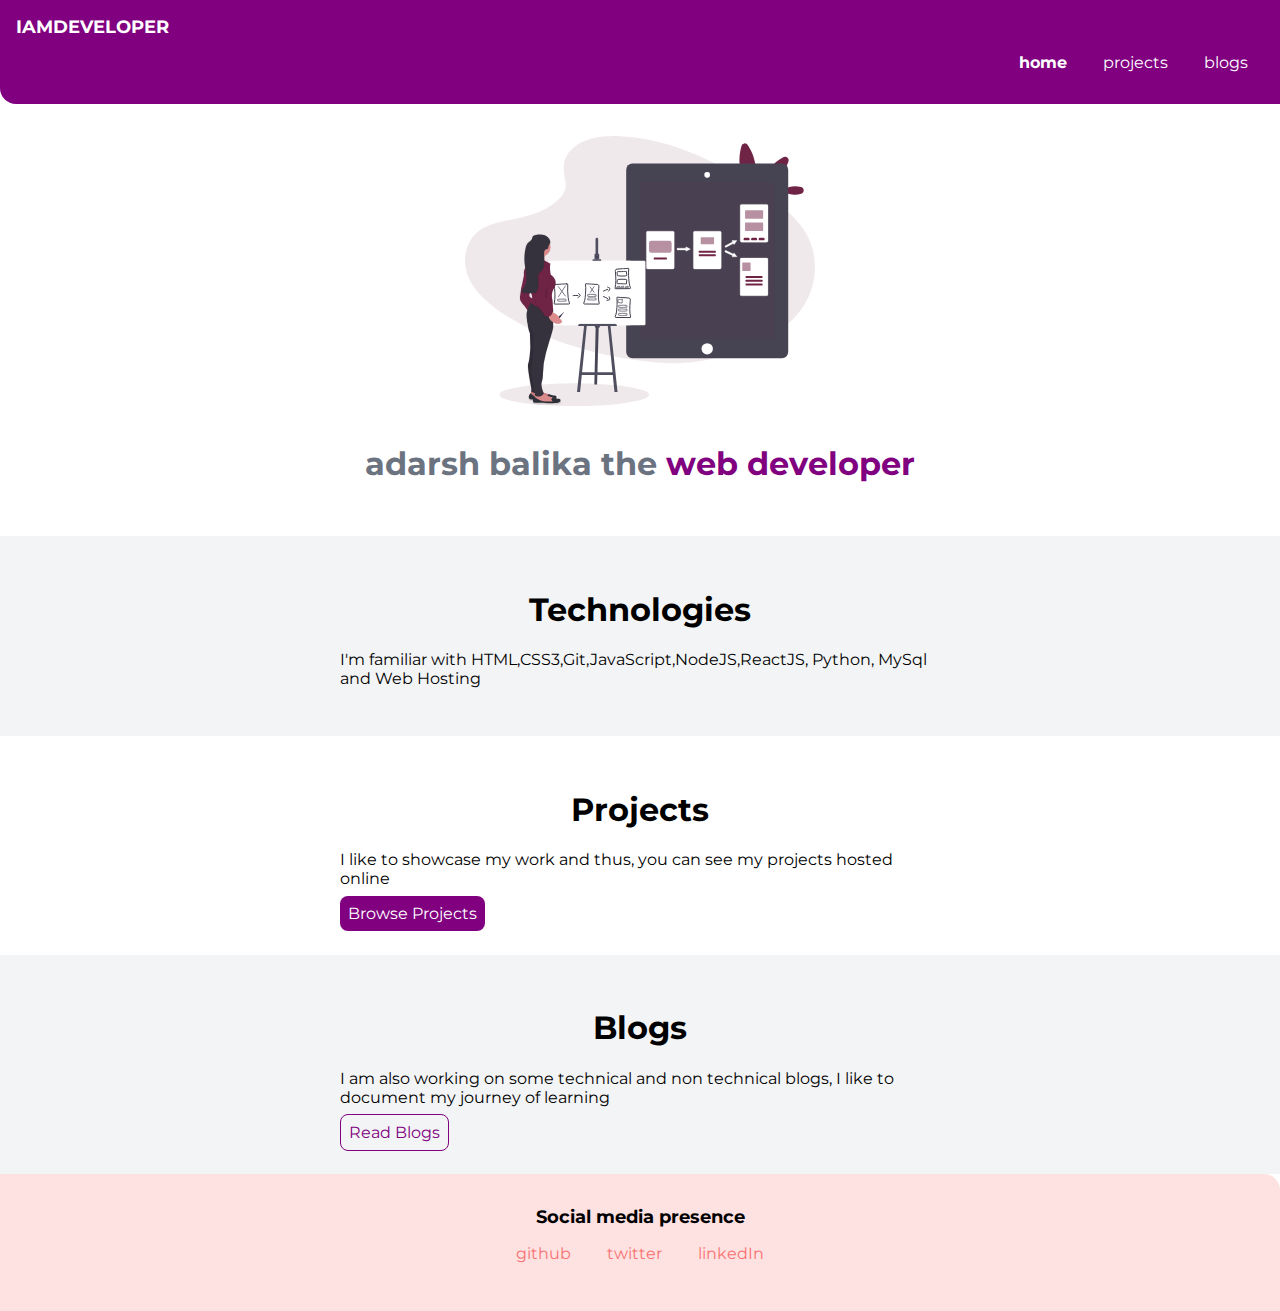
<file: index.html>
<!DOCTYPE html>
<html lang="en">
<head>
    <meta charset="UTF-8">
    <meta name="viewport" content="width=device-width, initial-scale=1.0">
    <title>Home | Adarsh Balika</title>
    <link href="styles.css" rel="stylesheet"/>
</head>
<body>
    <nav class="navigation container">
        <div class="nav-brand">IAMDEVELOPER</div>
        <ul class="list-non-bullet nav-pills">
            <li class="list-item-inline">
                <a class="link link-active" href="index.html">home</a>
            </li>
            <li class="list-item-inline">
                <a class="link" href="projects.html">projects</a>
            </li>
            <li class="list-item-inline">
                <a class="link" href="blogs.html">blogs</a>
            </li>
        </ul>
    </nav>

    <header class="hero">
        <!--<img src="https://pbs.twimg.com/profile_images/1334791682781396995/azSKb0oH_400x400.jpg" />-->
        <img class="hero-img"src="images/hero-image.svg" />
        <h1 class="hero-heading">adarsh balika the <span class="heading-inverted">web developer</span></h1>
    </header>
    <section class="section ow">
        <div class="container container-center">
            <h1>Technologies</h1>
            <p>I'm familiar with HTML,CSS3,Git,JavaScript,NodeJS,ReactJS, Python, MySql and Web Hosting </p>
        </div>
    </section>
    <section class="section">
        <div class="container container-center">
            <h1>Projects</h1>
            <p>I like to showcase my work and thus, you can see my projects hosted online </p>
            <a class="link link-primary"href="/">Browse Projects</a>
        </div>
    </section>
    <section class="section ow">
        <div class="container container-center">
            <h1>Blogs</h1>
            <p>I am also working on some technical and non technical blogs, I like to document my journey of learning </p>
            <a class="link link-secondary"href="/">Read Blogs</a>
        </div>
    </section>

    <footer class="footer container">
        <div class="footer-header">Social media presence</div>
        <ul class="social-links list-non-bullet">
            <li class="list-item-inline">
                <a class="link" href="https://github.com/singh-riya">github</a>
            </li>
            <li class="list-item-inline">
                <a class="link" href="https://twitter.com/RiyaSin04096373">twitter</a>
            </li>
            <li class="list-item-inline">
                <a class="link" href="https://linkedin.com/in/singh-riya/">linkedIn</a>
            </li>
        </ul>
    </footer>
</body>
</html>
</file>
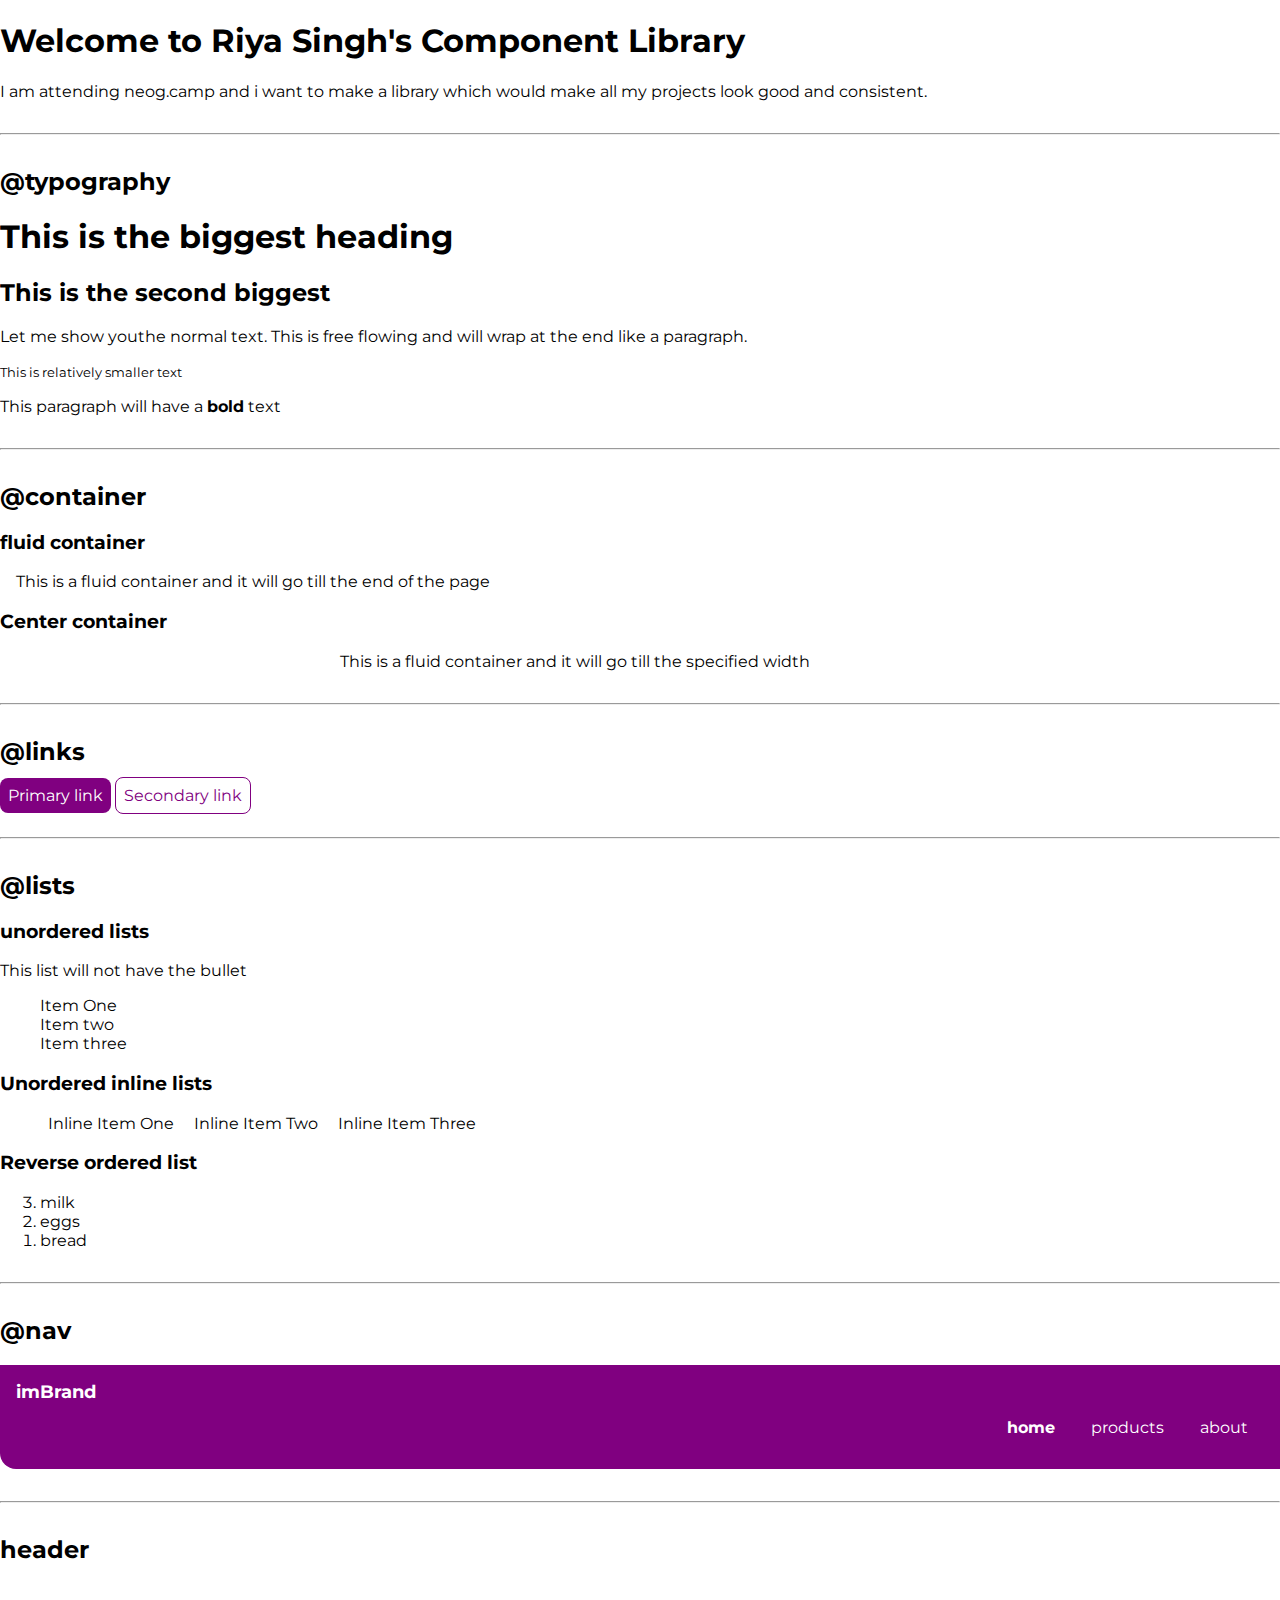
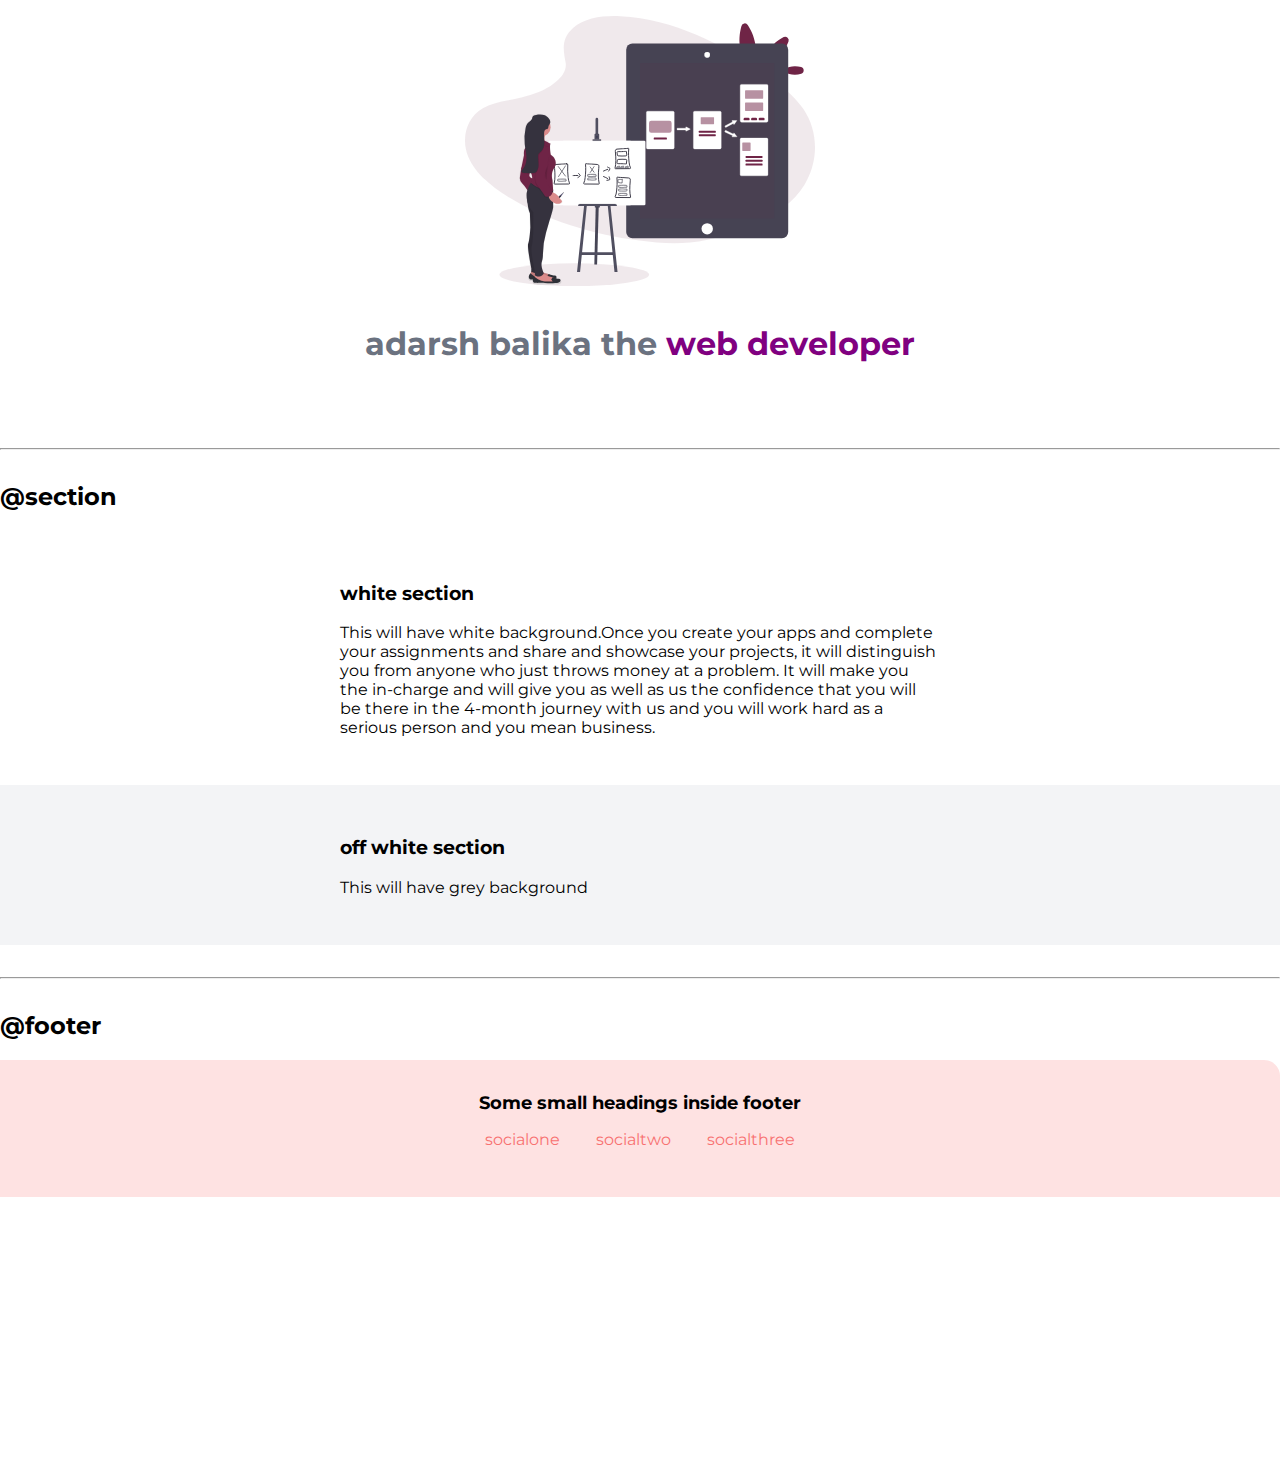
<file: components.html>
<!DOCTYPE html>
<html lang="en">

<head>
    <meta charset="UTF-8">
    <meta name="viewport" content="width=device-width, initial-scale=1.0">
    <title>Component Library</title>
    
    <link href="styles.css" rel="stylesheet"/>
</head>

<body>
    
    <h1>Welcome to Riya Singh's Component Library</h1>
    <p >I am attending neog.camp and i want to make a library which would make all my projects look good and consistent.
    </p>

    <hr>

    <h2>@typography</h2>

    <h1>This is the biggest heading</h1>
    <h2>This is the second biggest</h2>
    <p>Let me show youthe normal text. This is free flowing and will wrap at the end like a paragraph.</p>
    <small >This is relatively smaller text</small>
    <p>This paragraph will have a  <strong>bold</strong> text</p>
    <hr>
    <h2>@container</h2>


    <h3>fluid container</h3>
    <div class="container ">This is a fluid container and it will go till the end of the page</div>

    <h3>Center container</h3>
    <div class="container container-center">This is a fluid container and it will go till the specified width</div>
    <hr>
    <h2>@links</h2>

    <a class="link link-primary"href="/">Primary link</a>
    <a class="link link-secondary"href="/">Secondary link</a>
    <hr>

    <h2>@lists</h2>

    <h3>unordered lists</h3>
    <p>This list will not have the bullet</p>
    <ul class="list-non-bullet">
        <li>Item One</li>
        <li>Item two</li>
        <li>Item three</li>
    </ul>

    <h3> Unordered inline lists</h3>

    <ul class="list-non-bullet">
        <li class="list-item-inline">Inline Item One</li>
        <li class="list-item-inline">Inline Item Two</li>
        <li class="list-item-inline">Inline Item Three</li>
    </ul>

    <h3> Reverse ordered list</h3>

    <ol reversed>
        <li>milk</li>
        <li>eggs</li>
        <li>bread</li>
    </ol>
    <hr>

    <h2>@nav</h2>
    <nav class="navigation container">
        <div class="nav-brand">imBrand</div>
        <ul class="list-non-bullet nav-pills">
            <li class="list-item-inline">
                <a class="link link-active" href="/">home</a>
            </li>
            <li class="list-item-inline">
                <a class="link" href="/">products</a>
            </li>
            <li class="list-item-inline">
                <a class="link" href="/">about</a>
            </li>
        </ul>
    </nav>

    <hr>

    <h2>header</h2>

    <header class="hero">
        <!--<img src="https://pbs.twimg.com/profile_images/1334791682781396995/azSKb0oH_400x400.jpg" />-->
        <img class="hero-img"src="images/hero-image.svg" />
        <h1 class="hero-heading">adarsh balika the <span class="heading-inverted">web developer</span></h1>
    </header>
    <hr>

    <h2>@section</h2>


    <section class="section">
        <div class="container container-center">
            <h3>white section</h3>
            <p>This will have white background.Once you create your apps and complete your assignments and share and showcase your projects, it will distinguish you from anyone who just throws money at a problem. It will make you the in-charge and will give you as well as us the confidence that you will be there in the 4-month journey with us and you will work hard as a serious person and you mean business. </p>
        </div>
    </section>

    <section class="section ow">
        <div class="container container-center">
            <h3>off white section</h3>
            <p>This will have grey background </p>
        </div>
    </section>
    <hr>
    <h2>@footer</h2>
    <footer class="footer container">
        <div class="footer-header">Some small headings inside footer</div>
        <ul class="social-links list-non-bullet">
            <li class="list-item-inline">
                <a class="link" href="/">socialone</a>
            </li>
            <li class="list-item-inline">
                <a class="link" href="/">socialtwo</a>
            </li>
            <li class="list-item-inline">
                <a class="link" href="/">socialthree</a>
            </li>
        </ul>
    </footer>


    <div style="height: 30vh;"></div>

</body>

</html>
</file>
<file: styles.css>
@import url('https://fonts.googleapis.com/css2?family=Montserrat:wght@400;700&display=swap');

:root {
    --primary-color: purple;
    --dark-gray: #6B7280;
    --off-white: #F3F4F6;
}

body {
    font-family: 'Montserrat', sans-serif;
    margin: 0px;
}

hr {
    margin: 2rem 0rem;
}

/** container **/
.container {
    padding-left: 1rem;
    padding-right: 1rem;
}

.container-center {
    max-width: 600px;
    margin: auto;
}

/**LINKS**/
.link {
    box-sizing: border-box;
    text-decoration: none;
    padding: 0.5rem;
    /* margin-top: 5rem; */
    /* margin-bottom: 1rem; */
}

.link-primary {
    background-color: var(--primary-color);
    border-radius: 0.5rem;
    color: white;
}

.link-secondary {
    color: var(--primary-color);
    border-radius: 0.5rem;
    border: 1px solid var(--primary-color);
}

/** lists **/
.list-non-bullet {
    list-style: none;
}

.list-item-inline {
    display: inline;
    padding: 0rem 0.5rem;

}

/** nav**/

.navigation {
    background-color: var(--primary-color);
    color: white;
    padding: 1rem;
    border-bottom-left-radius: 1rem;
}

.navigation .nav-brand {
    font-weight: bold;
    font-size: 1.1rem;
}

.navigation .nav-pills {
    text-align: right;
}

.navigation .link {
    color: white;

}

.navigation .link-active {
    font-weight: bold;
}

/**   header  ****/

.hero {
    padding: 2rem;

}

.hero .hero-img {
    max-width: 350px;
    display: block;
    margin: auto;
}

.hero .hero-heading {
    text-align: center;
    padding-top: 1rem;
    color: var(--dark-gray);
}

.hero .hero-heading .heading-inverted {
    color: var(--primary-color);
}

/**  section **/
.section {
    padding: 2rem;
}

.section h1 {
    text-align: center;

}

.ow {
    background-color: var(--off-white);
}

/**  footer  ***/

.footer {
    background-color: #FEE2E2;
    padding: 2rem 1rem;
    text-align: center;
    color: black;
    border-top-right-radius: 1rem;

}

.footer .footer-header {
    font-weight: bold;
    font-size: large;
}

.footer .link {
    color: #F87171;
}

.footer ul {
    padding-inline-start: 0px;
}
</file>
